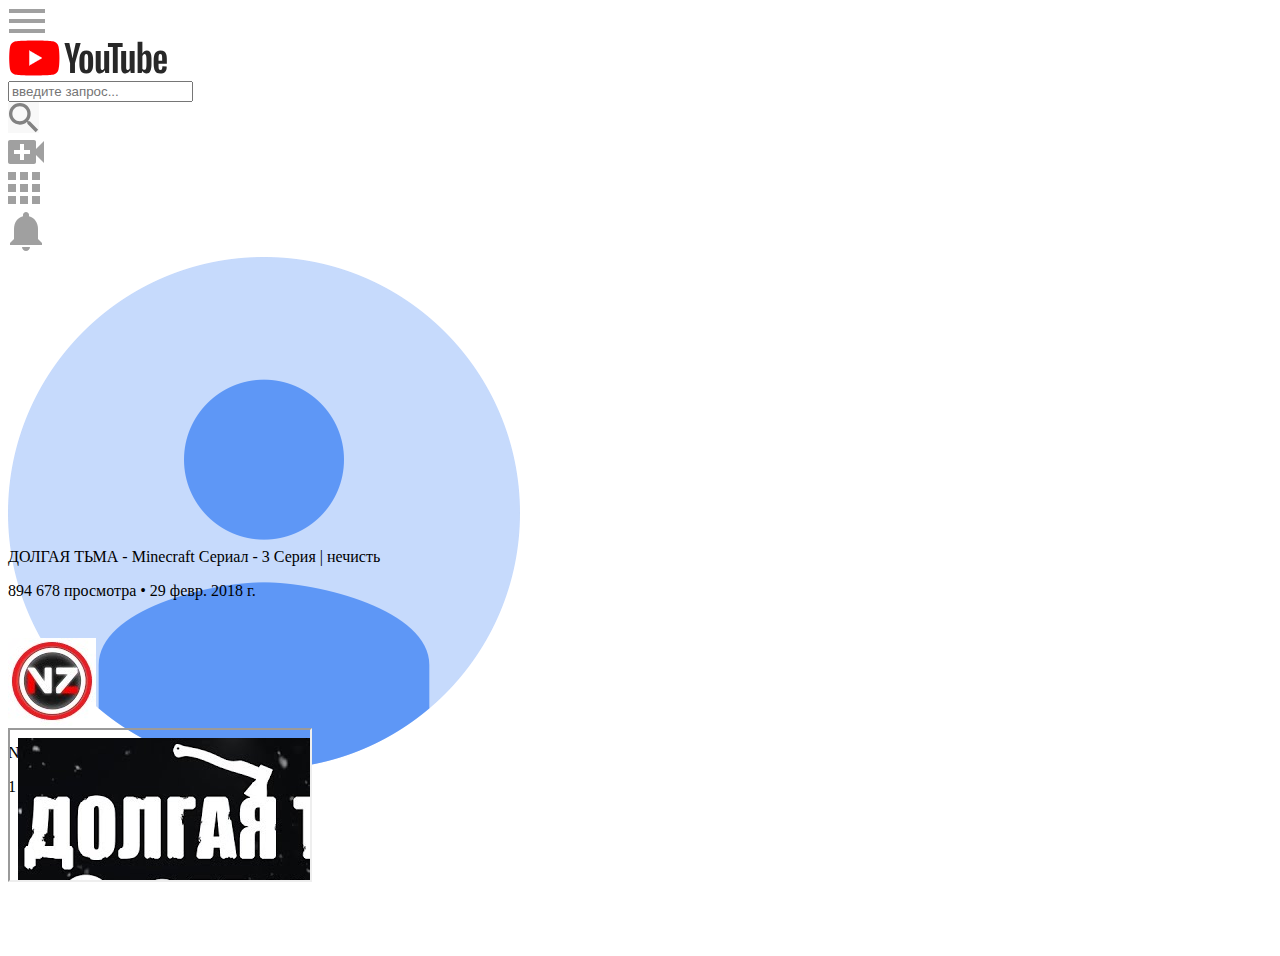
<file: index.html>
<!DOCTYPE html>
<html>
<head>
	<title></title>
	<link href="https://cdn.jsdelivr.net/npm/bootstrap@5.0.0-beta1/dist/css/bootstrap.min.css" rel="stylesheet" integrity="sha384-giJF6kkoqNQ00vy+HMDP7azOuL0xtbfIcaT9wjKHr8RbDVddVHyTfAAsrekwKmP1" crossorigin="anonymous">
	<link rel="stylesheet" type="text/css" href="style.css">
</head>
<body>
<!--Начало--><!--Начало--><!--Начало--><!--Начало--><!--Начало--><!--Начало--><!--Начало--><!--Начало--><!--Начало--><!--Начало-->
	<div class="row">
	<div class="h-header bg-white border">
		<div class="row h-50">
<!--лого-->	<!--лого--><!--лого--><!--лого--><!--лого--><!--лого--><!--лого--><!--лого--><!--лого--><!--лого--><!--лого-->	
			<div class="col-2 light">
				<div class="row h-100">
						<div class="col-3 ">
							<img src="1.png" class="h-50 mx-auto ms-2">
						</div>
						<div class="col-9 bg-white">
							<img src="2.png" class="h-75">
						</div>
				</div>
			</div>
			<div class="col-2 h-100 bg-white"></div>
<!--поиск--><!--поиск--><!--поиск--><!--поиск--><!--поиск--><!--поиск--><!--поиск--><!--поиск--><!--поиск--><!--поиск--><!--поиск-->		
			<div class="col-4 h-100 bg-white">
				<div class="row h-100">
					<div class="col-10 bg-white h-100">
						<input type="" name="" class="form-control form-control-sm" placeholder="введите запрос...">
					</div>
					<div class="col-2 bg-white h-100">
						<img src="3.png" class="mx-auto h-75">
					</div>
				</div>
			</div>
			<div class="col-1 h-100 bg-white"></div>
			<div class="col-2 h-100 bg-lighty">
				<div class="row h-100">
					<div class="col-3 bg-white h-100">
						<img src="4.png" class="h-100">
					</div>
					<div class="col-3 bg-white h-100">
						<img src="5.png" class="h-100">
					</div>
					<div class="col-3 bg-white h-100">
						<img src="6.png" class="h-100">
					</div>
					<div class="col-3 bg-white h-100">
						<img src="7.jpg" class="h-100">
					</div>
				</div>
			</div>
			<div class="col-1 h-100 bg-white"></div>
		</div>
	</div>
	<!--основа--><!--основа--><!--основа--><!--основа--><!--основа--><!--основа--><!--основа--><!--основа--><!--основа--><!--основа--><!--основа-->
	<div class="h-main bg-light ">
		<div class="row h-100">
			<div class="col-10 mx-auto bg-light ">
				<div class="row h-100">
					<div class="col-8 h-100 bg-light">
						<div class="row">
							<iframe style="height: 480px" class="pr-1 w-100" src="https://www.youtube.com/embed/ebBc-dI3OfQ" frameborder="0" allow="accelerometer; autoplay; clipboard-write; encrypted-media; gyroscope; picture-in-picture" allowfullscreen></iframe>
						</div>
<!--Автор--><!--Автор--><!--Автор--><!--Автор--><!--Автор--><!--Автор--><!--Автор--><!--Автор--><!--Автор--><!--Автор--><!--Автор--><!--Автор--><!--Автор-->					
							<div class="col-11 mx-auto bg-light w-100 mt-3 nam ">
								<p class=" fw-bolder m-0 mt-2n">ДОЛГАЯ ТЬМА - Minecraft Сериал - 3 Серия | нечисть</p>
								<p class="m-0 mt-2n">894 678 просмотра • 29 февр. 2018 г.</p>
							</div>
								<div class="row">
									<div class="col-11 bg-light  nam">
										<div class="row">
											<div class="bg-light col-1  nam">
												<div class="row h-100 ">
													<img src="unnamed.jpg" class="h-50 w-100 mx-auto">
												</div>
											</div>
											<div class="bg-light col-10  nam">
												<p class="fw-bolder m-0 mt-2n">Nazzy</p>
												<p class="fs-6 m-0 mt-2n">1 млн подписчиков</p>
											</div>
										</div>
									</div>
								</div>

						</div>
	<!--другие видео--><!--другие видео--><!--другие видео--><!--другие видео--><!--другие видео--><!--другие видео--><!--другие видео--><!--другие видео-->
					<div class="col-4 h-100 bg-light ">
						<iframe src="videos.html" class="col-12 h-100 "></iframe>
						
					</div>
				</div>
			</div>
		</div>
	</div>
	</div>

</body>
</html>
</file>
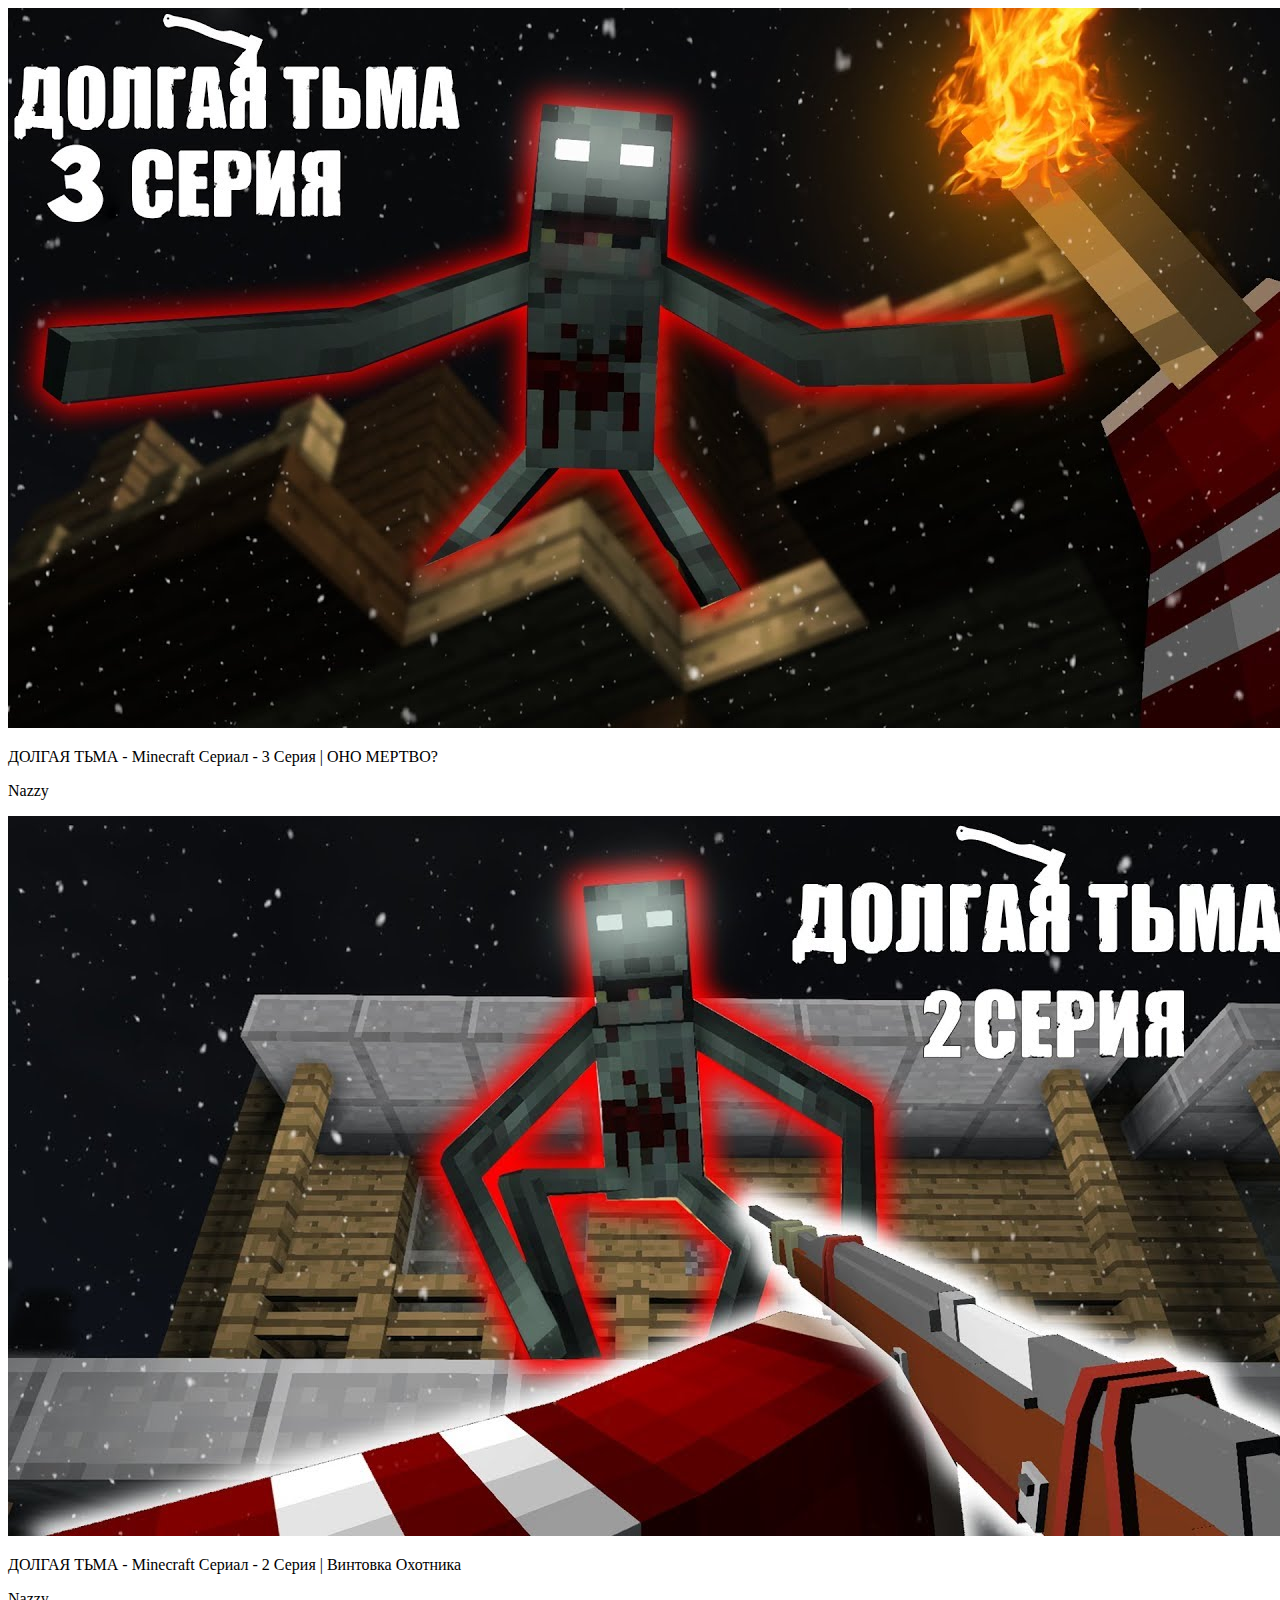
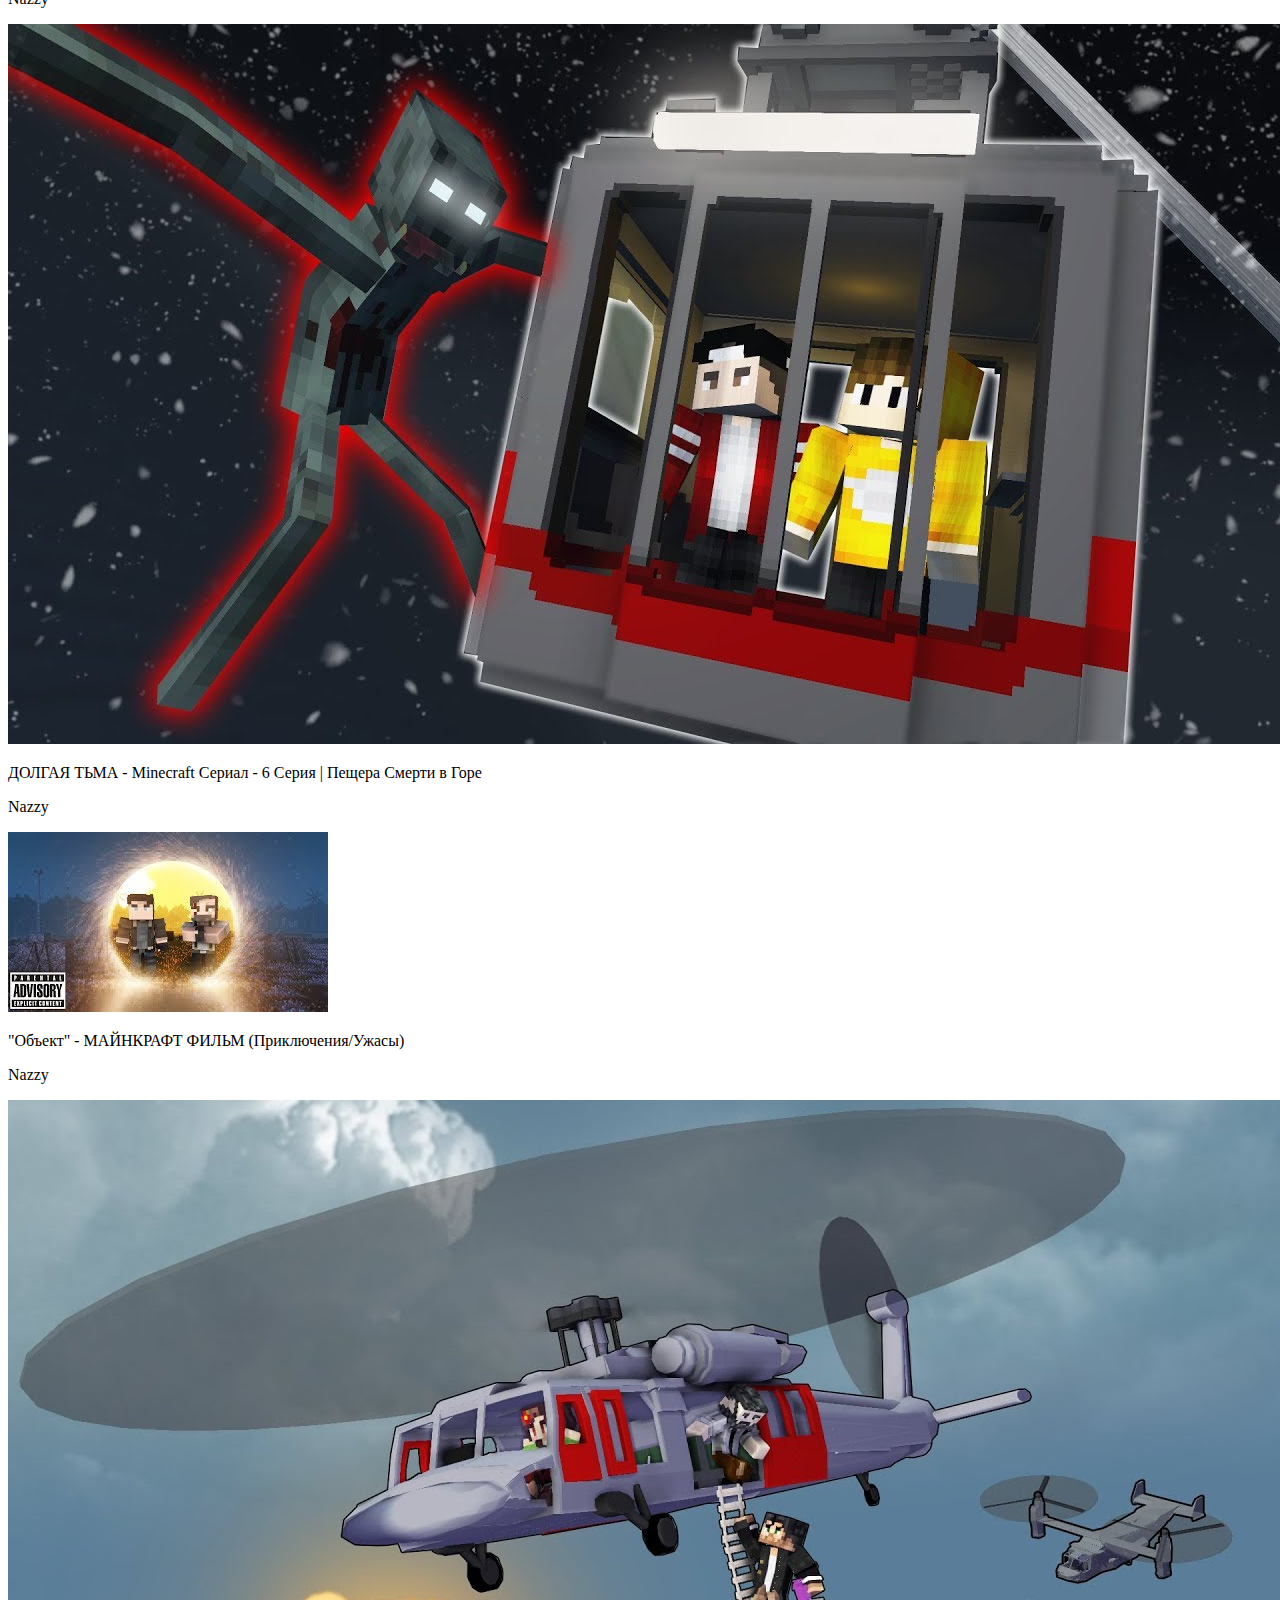
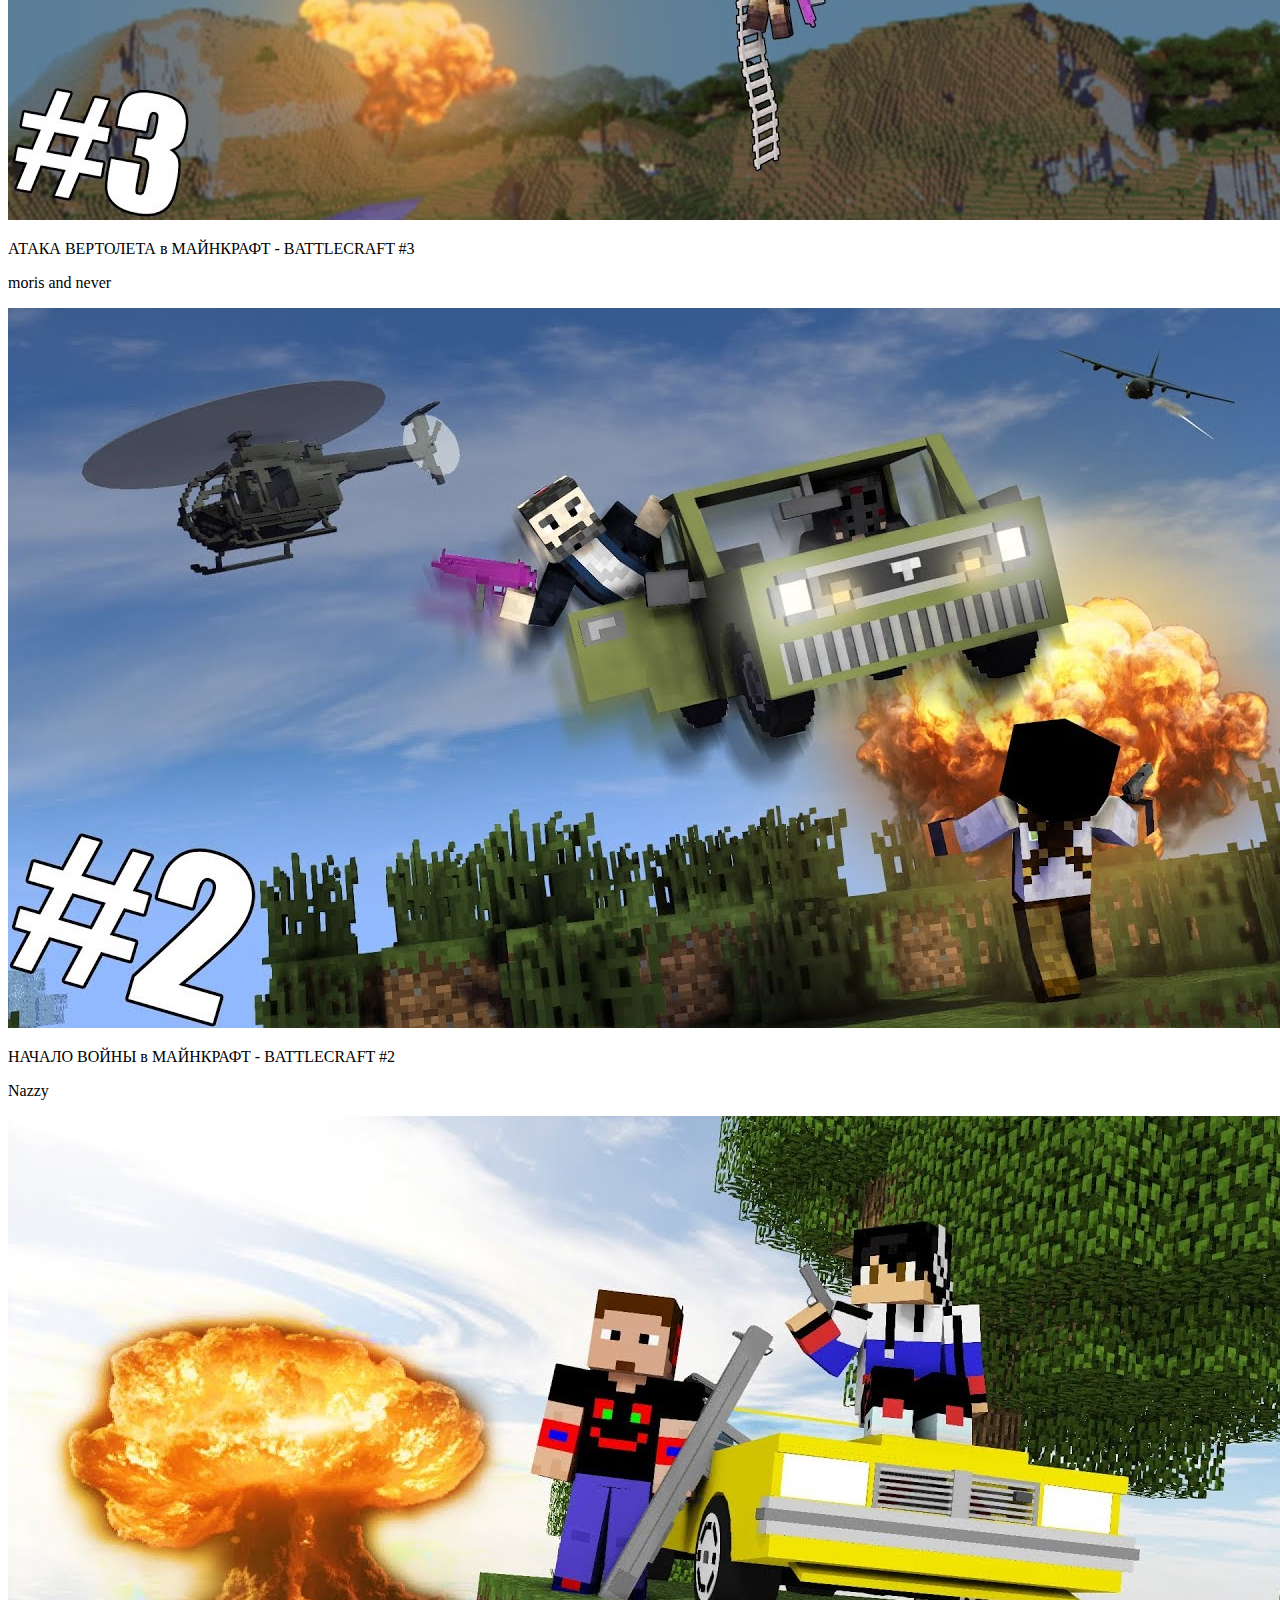
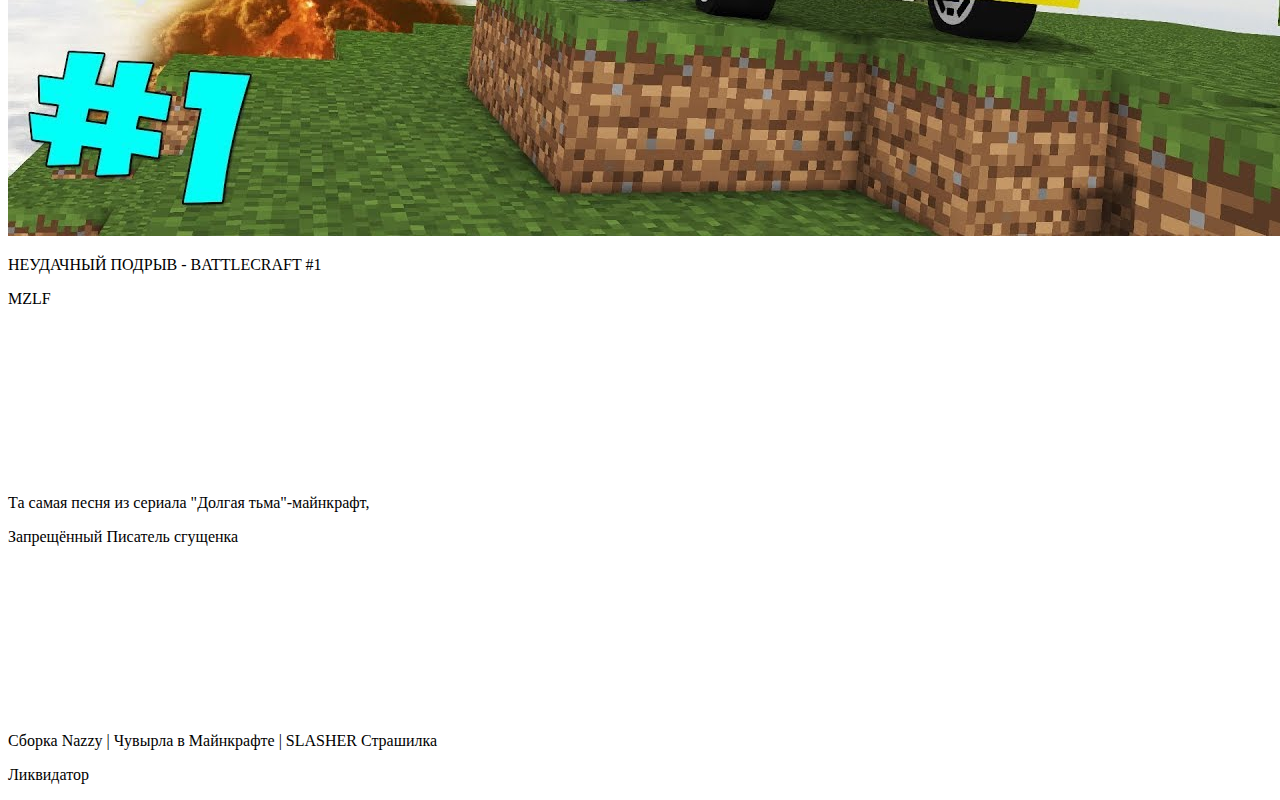
<file: videos.html>
<!DOCTYPE html>
<html>
<head>
	<title></title>
	<link href="https://cdn.jsdelivr.net/npm/bootstrap@5.0.0-beta1/dist/css/bootstrap.min.css" rel="stylesheet" integrity="sha384-giJF6kkoqNQ00vy+HMDP7azOuL0xtbfIcaT9wjKHr8RbDVddVHyTfAAsrekwKmP1" crossorigin="anonymous">
</head>
<body>
<div class="">
	<div class="col-12 h-100 bg-light ">
						<div class="row h-150p mt-2 border-top">
							<div class="col-12 w-100 bg-light h-100">
								<div class="row h-100">
									<div class="col-6 h-100 bg-light ">
										<img src="maxresdefau.jpg" class="h-100 w-100">
									</div>
									<div class="col-6 h-100 bg-light ">
										<p class="fw-bolder fs m-0 mt-2n">ДОЛГАЯ ТЬМА - Minecraft Сериал - 3 Серия | ОНО МЕРТВО?</p>
										<p class="fs m-0 mt-2n">Nazzy</p>
									</div>
								</div>
							</div>
						</div>
						<div class="row h-150p border-top">
							<div class="col-12 w-100 bg-light  h-100">
								<div class="row h-100">
									<div class="col-6 h-100 bg-light ">
										<img src="maxresdefault.jpg" class="h-100 w-100">
									</div>
									<div class="col-6 h-100 bg-light ">
										<p class="fw-bolder fs m-0 mt-2n">ДОЛГАЯ ТЬМА - Minecraft Сериал - 2 Серия | Винтовка Охотника</p>
										<p class="fs m-0 mt-2n">Nazzy</p>
									</div>
								</div>
							</div>
						</div>
						<div class="row h-150p border-top">
							<div class="col-12 w-100 bg-light  h-100">
								<div class="row h-100">
									<div class="col-6 h-100 bg-light ">
										<img src="maxer.jpg" class="h-100 w-100">
									</div>
									<div class="col-6 h-100 bg-light ">
										<p class="fw-bolder fs m-0 mt-2n">ДОЛГАЯ ТЬМА - Minecraft Сериал - 6 Серия | Пещера Смерти в Горе</p>
										<p class="fs m-0 mt-2n">Nazzy</p>
									</div>
								</div>
							</div>
						</div>
						<div class="row h-150p border-top">
							<div class="col-12 w-100 bg-light  h-100">
								<div class="row h-100">
									<div class="col-6 h-100 bg-light ">
										<img src="ssts.jpg" class="h-100 w-100">
									</div>
									<div class="col-6 h-100 bg-light ">
										<p class="fw-bolder fs m-0 mt-2n">"Объект" - МАЙНКРАФТ ФИЛЬМ (Приключения/Ужасы)</p>
										<p class="fs m-0 mt-2n">Nazzy</p>
									</div>
								</div>
							</div>
						</div>
						<div class="row h-150p mt-2 border-top">
							<div class="col-12 w-100 bg-light h-100">
								<div class="row h-100">
									<div class="col-6 h-100 bg-light ">
										<img src="m.jpg" class="h-100 w-100">
									</div>
									<div class="col-6 h-100 bg-light ">
										<p class="fw-bolder fs m-0 mt-2n">АТАКА ВЕРТОЛЕТА в МАЙНКРАФТ - BATTLECRAFT #3</p>
										<p class="fs m-0 mt-2n">moris and never</p>
									</div>
								</div>
							</div>
						</div>
						<div class="row h-150p border-top">
							<div class="col-12 w-100 bg-light  h-100">
								<div class="row h-100">
									<div class="col-6 h-100 bg-light ">
										<img src="ma.jpg" class="h-100 w-100">
									</div>
									<div class="col-6 h-100 bg-light ">
										<p class="fw-bolder fs m-0 mt-2n">НАЧАЛО ВОЙНЫ в МАЙНКРАФТ - BATTLECRAFT #2</p>
										<p class="fs m-0 mt-2n">Nazzy</p>
									</div>
								</div>
							</div>
						</div>
						<div class="row h-150p mt-2 border-top">
							<div class="col-12 w-100 bg-light h-100">
								<div class="row h-100">
									<div class="col-6 h-100 bg-light ">
										<img src="t.jpg" class="h-100 w-100">
									</div>
									<div class="col-6 h-100 bg-light ">
										<p class="fw-bolder fs m-0 mt-2n">НЕУДАЧНЫЙ ПОДРЫВ - BATTLECRAFT #1</p>
										<p class="fs m-0 mt-2n">MZLF</p>
									</div>
								</div>
							</div>
						</div>
						<div class="row h-150p border-top">
							<div class="col-12 w-100 bg-light  h-100">
								<div class="row h-100">
									<div class="col-6 h-100 bg-light ">
										<iframe class="col-12 w-100 h-100" src="https://www.youtube.com/embed/kUWBW1_obMI" frameborder="0" allow="accelerometer; autoplay; clipboard-write; encrypted-media; gyroscope; picture-in-picture" allowfullscreen></iframe>
									</div>
									<div class="col-6 h-100 bg-light ">
										<p class="fw-bolder fs m-0 mt-2n">Та самая песня из сериала "Долгая тьма"-майнкрафт,</p>
										<p class="fs m-0 mt-2n">Запрещённый Писатель сгущенка</p>
									</div>
								</div>
							</div>
						</div>
						<div class="row h-150p border-top">
							<div class="col-12 w-100 bg-light  h-100">
								<div class="row h-100">
									<div class="col-6 h-100 bg-light ">
										<iframe class="col-12 w-100 h-100" src="https://www.youtube.com/embed/aye821eviro" frameborder="0" allow="accelerometer; autoplay; clipboard-write; encrypted-media; gyroscope; picture-in-picture" allowfullscreen></iframe>
									</div>
									<div class="col-6 h-100 bg-light ">
										<p class="fw-bolder fs m-0 mt-2n">Сборка Nazzy | Чувырла в Майнкрафте | SLASHER Страшилка</p>
										<p class="fs m-0 mt-2n">Ликвидатор</p>
									</div>
								</div>
							</div>
						</div>
</div>
</body>
</html>
</file>
<file: style.css>
.h-header{
	height: 40px;
}
.h-main{
	height: 900px;
}
.vd{
	.height: 700px
}
.pr1{
	height: 480px
}
.nam{
	height: 90px
}
.h-150p{
	height: 120px
}
.fs{
	font-size: 10px
}
</file>
